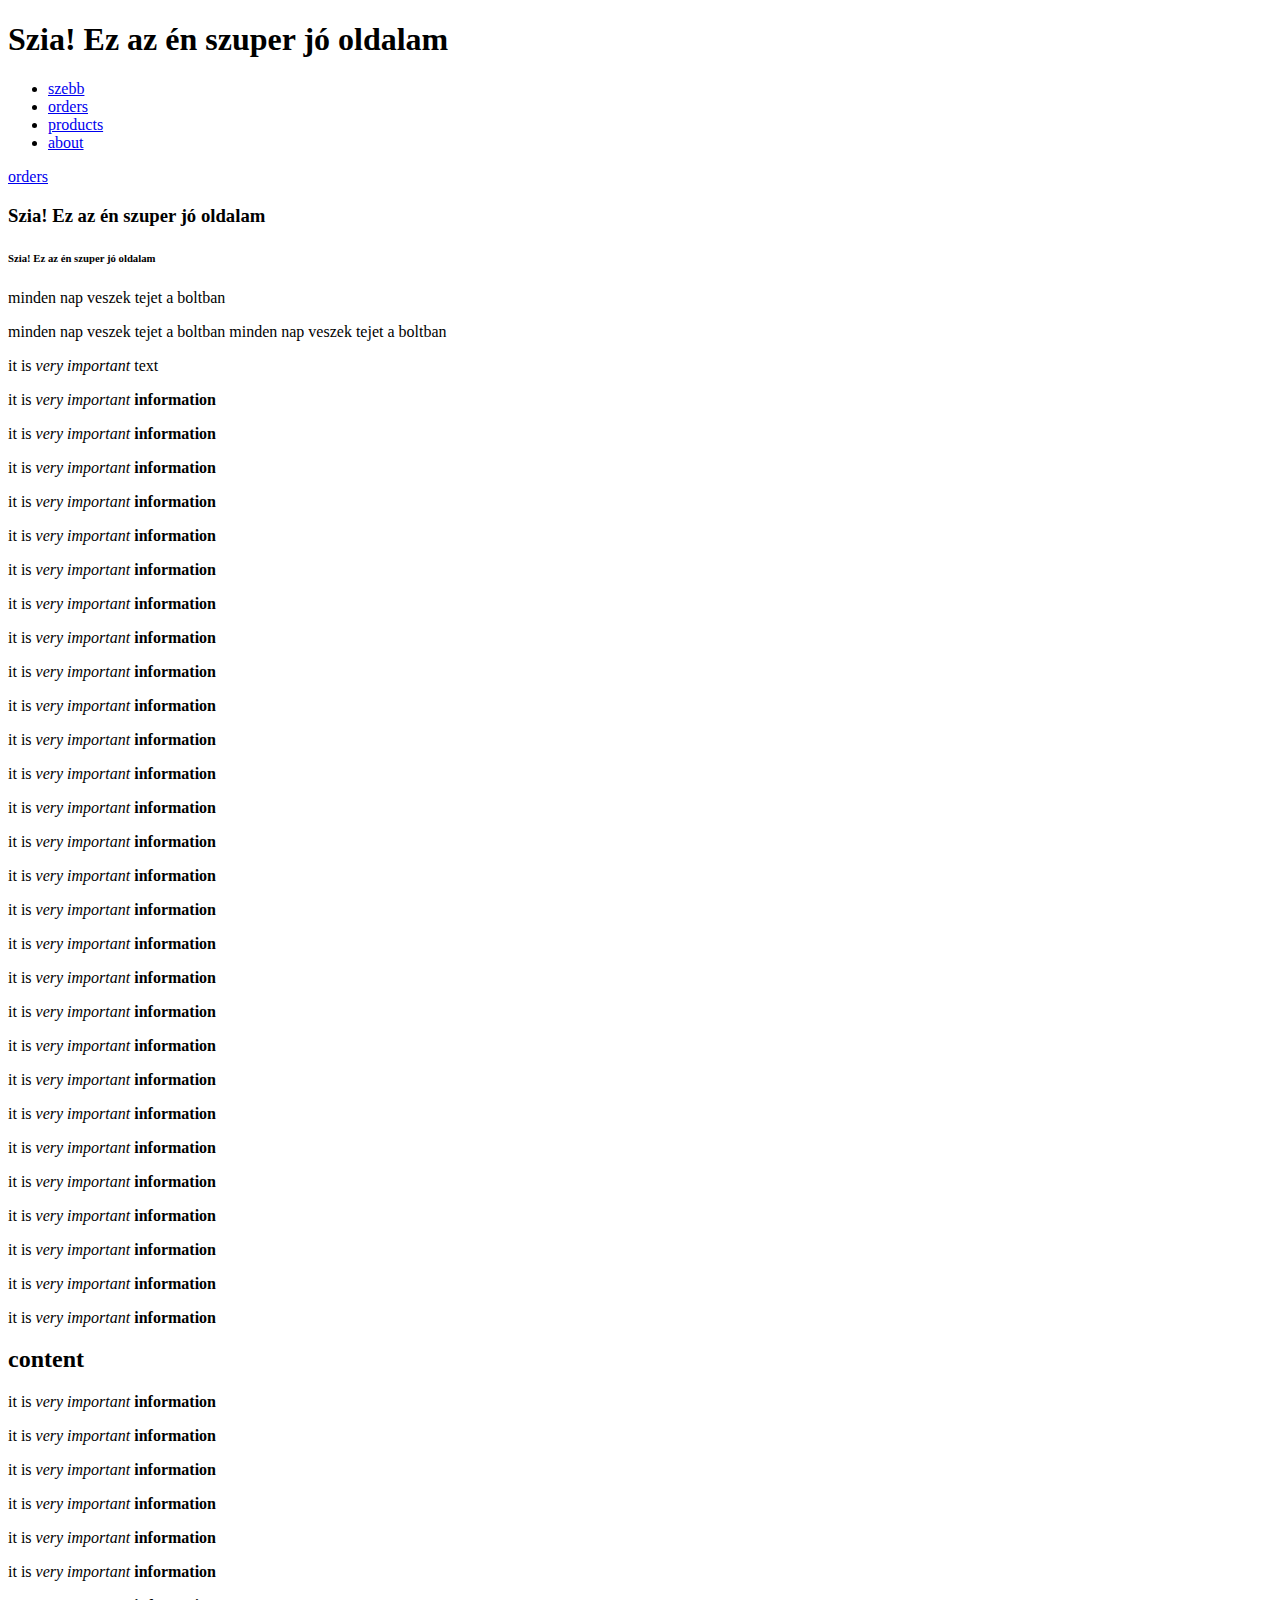
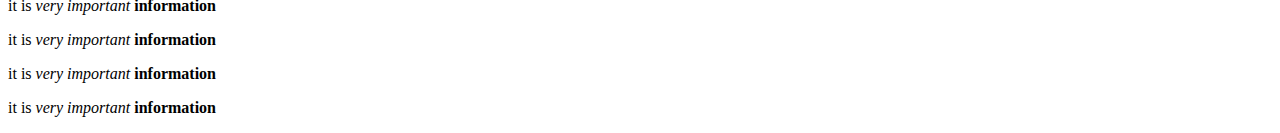
<file: index.html>
<!DOCTYPE html>
<html lang="en">
<head>
    <meta charset="UTF-8">
    <meta name="viewport" content="width=device-width, initial-scale=1.0">
    <title>superoldal</title>
</head>
<body>
    <h1>Szia! Ez az én szuper jó oldalam</h1>
    <ul><li><a target="blank" href="/szebbwebo.html">szebb</a></li>
        <li><a target="blank" href="/pages/orders.html">orders</a></li>
        <li><a target="blank" href="/pages/products.html">products</a></li>
        <li><a target="blank" href="/about.html">about</a></li></ul>
    <a href="pages/orders.html">orders</a>
    <h3>Szia! Ez az én szuper jó oldalam</h3>
    <h6>Szia! Ez az én szuper jó oldalam</h6>
    <p>minden nap veszek tejet a boltban</p>
    minden nap veszek tejet a boltban
    minden nap veszek tejet a boltban
    <p>it is <em>very important</em> text</p>
    <p>it is <em>very important</em> <strong> information</strong></p>
    <p>it is <em>very important</em> <strong> information</strong></p>
    <p>it is <em>very important</em> <strong> information</strong></p>
    <p>it is <em>very important</em> <strong> information</strong></p>
    <p>it is <em>very important</em> <strong> information</strong></p>
    <p>it is <em>very important</em> <strong> information</strong></p>
    <p>it is <em>very important</em> <strong> information</strong></p>
    <p>it is <em>very important</em> <strong> information</strong></p>
    <p>it is <em>very important</em> <strong> information</strong></p>
    <p>it is <em>very important</em> <strong> information</strong></p>
    <p>it is <em>very important</em> <strong> information</strong></p>
    <p>it is <em>very important</em> <strong> information</strong></p>
    <p>it is <em>very important</em> <strong> information</strong></p>
    <p>it is <em>very important</em> <strong> information</strong></p>
    <p>it is <em>very important</em> <strong> information</strong></p>
    <p>it is <em>very important</em> <strong> information</strong></p>
    <p>it is <em>very important</em> <strong> information</strong></p>
    <p>it is <em>very important</em> <strong> information</strong></p>
    <p>it is <em>very important</em> <strong> information</strong></p>
    <p>it is <em>very important</em> <strong> information</strong></p>
    <p>it is <em>very important</em> <strong> information</strong></p>
    <p>it is <em>very important</em> <strong> information</strong></p>
    <p>it is <em>very important</em> <strong> information</strong></p>
    <p>it is <em>very important</em> <strong> information</strong></p>
    <p>it is <em>very important</em> <strong> information</strong></p>
    <p>it is <em>very important</em> <strong> information</strong></p>
    <p>it is <em>very important</em> <strong> information</strong></p>
    <p>it is <em>very important</em> <strong> information</strong></p>
    <h2 id="content">content</h2>
    <p>it is <em>very important</em> <strong> information</strong></p>
    <p>it is <em>very important</em> <strong> information</strong></p>
    <p>it is <em>very important</em> <strong> information</strong></p>
    <p>it is <em>very important</em> <strong> information</strong></p>
    <p>it is <em>very important</em> <strong> information</strong></p>
    <p>it is <em>very important</em> <strong> information</strong></p>
    <p>it is <em>very important</em> <strong> information</strong></p>
    <p>it is <em>very important</em> <strong> information</strong></p>
    <p>it is <em>very important</em> <strong> information</strong></p>
    <p>it is <em>very important</em> <strong> information</strong></p>
</body>
</html>
</file>
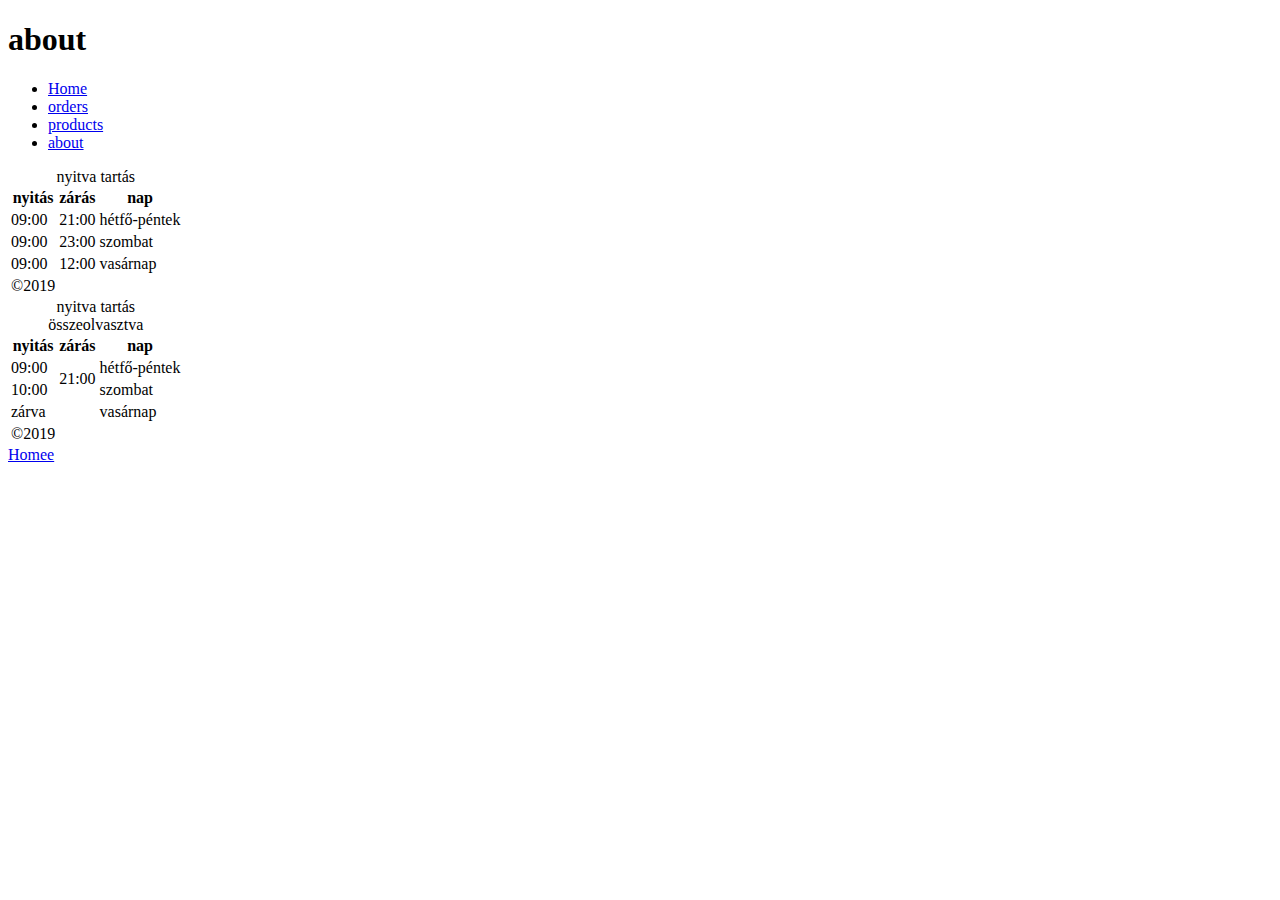
<file: about.html>
<!DOCTYPE html>
<html lang="en">
<head>
    <meta charset="UTF-8">
    <meta name="viewport" content="width=device-width, initial-scale=1.0">
    <title>Document</title>
</head>
<body>
    <h1>about</h1>
    <ul><li><a target="blank" href="/">Home</a></li>
        <li><a target="blank" href="/pages/orders.html">orders</a></li>
        <li><a target="blank" href="/pages/products.html">products</a></li>
        <li><a target="blank" href="/about.html">about</a></li></ul>
<table>
    <caption>nyitva tartás</caption>
    <thead>
        <tr>
            <th>nyitás</th>
            <th>zárás</th>
            <th>nap</th>
        </tr>
    </thead>
    <tbody>
    <tr>
        <td>09:00</td>
    <td>21:00</td>
<td>hétfő-péntek</td>
</tr>
<tr>
    <td>09:00</td>
<td>23:00</td>
<td>szombat</td>
</tr>
<tr>
    <td>09:00</td>
<td>12:00</td>
<td>vasárnap</td>
</tr>
</tbody>
<tfoot>
    <tr><td>  &copy;2019</td></tr>

</tfoot>
</table>


<table>
    <caption>nyitva tartás összeolvasztva</caption>
    <thead>
        <tr>
            <th>nyitás</th>
            <th>zárás</th>
            <th>nap</th>
        </tr>
    </thead>
    <tbody>
    <tr>
        <td>09:00</td>
    <td rowspan="2">21:00</td>
<td>hétfő-péntek</td>
</tr>
<tr>
    <td>10:00</td>

<td>szombat</td>
</tr>
<tr>
    <td colspan="2">zárva</td>

<td>vasárnap</td>
</tr>
</tbody>
<tfoot>
    <tr><td>  &copy;2019</td></tr>

</tfoot>
</table>

    <a href="szebbwebo.html">Homee</a>
</body>
</html>
</file>
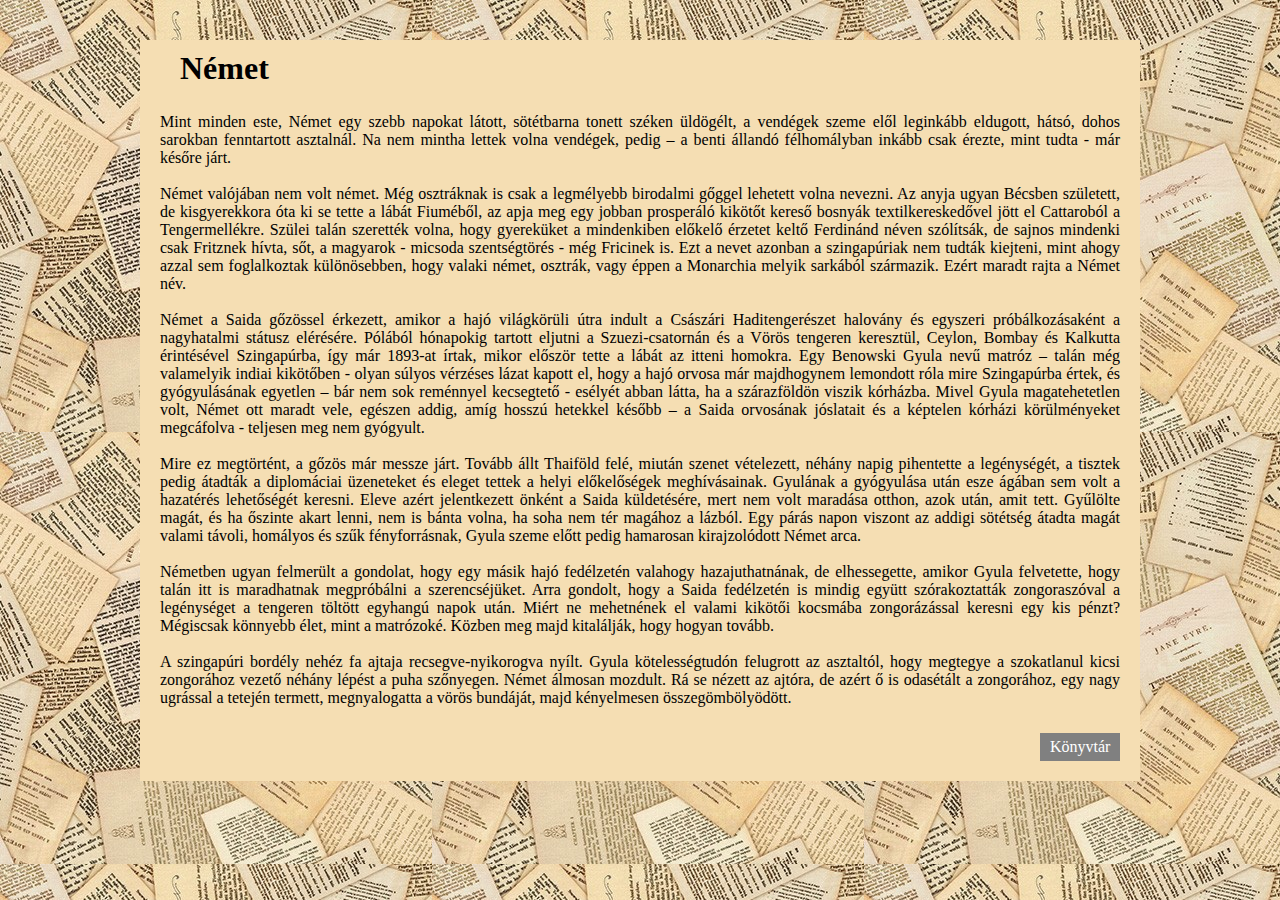
<file: nemet.html>
<!DOCTYPE html>
<html lang="hu">
    <head>
        <title>Német</Title>
        <meta charset="UTF-8">
        <link rel="stylesheet" type="text/css" href="css/style.css">
        <link rel="icon" type="image/png" href="pics/bg.png">



    </head>

    <body>
        <div class="nemet">
        <h1 class= "cim">Német</h1>
        <p class="content">
            
            Mint minden este, Német egy szebb napokat látott, sötétbarna tonett széken üldögélt, a vendégek 
            szeme elől leginkább eldugott, hátsó, dohos sarokban fenntartott asztalnál. Na nem mintha lettek 
            volna vendégek, pedig – a benti állandó félhomályban inkább csak érezte, mint tudta - már későre 
            járt.<br> <br> 
Német valójában nem volt német. Még osztráknak is csak a legmélyebb birodalmi gőggel lehetett volna nevezni.
 Az anyja ugyan Bécsben született, de kisgyerekkora óta ki se tette a lábát Fiuméből, az apja meg egy jobban 
 prosperáló kikötőt kereső bosnyák textilkereskedővel jött el Cattaroból a Tengermellékre. Szülei talán 
 szerették volna, hogy gyereküket a mindenkiben előkelő érzetet keltő Ferdinánd néven szólítsák, de sajnos
  mindenki csak Fritznek hívta, sőt, a magyarok - micsoda szentségtörés - még Fricinek is. Ezt a nevet azonban
   a szingapúriak nem tudták kiejteni, mint ahogy azzal sem foglalkoztak különösebben, hogy valaki német,
    osztrák, vagy éppen a Monarchia melyik sarkából származik. Ezért maradt rajta a Német név.<br> <br> 
Német a Saida gőzössel érkezett, amikor a hajó világkörüli útra indult a Császári Haditengerészet halovány
 és egyszeri próbálkozásaként a nagyhatalmi státusz elérésére. Pólából hónapokig tartott eljutni a
  Szuezi-csatornán és a Vörös tengeren keresztül, Ceylon, Bombay és Kalkutta érintésével Szingapúrba, 
  így már 1893-at írtak, mikor először tette a lábát az itteni homokra. Egy Benowski Gyula nevű 
  matróz – talán még valamelyik indiai kikötőben - olyan súlyos vérzéses lázat kapott el, hogy a
   hajó orvosa már majdhogynem lemondott róla mire Szingapúrba értek, és gyógyulásának egyetlen – bár 
   nem sok reménnyel kecsegtető - esélyét abban látta, ha a szárazföldön viszik kórházba. 
   Mivel Gyula magatehetetlen volt, Német ott maradt vele, egészen addig, amíg hosszú hetekkel 
   később – a Saida orvosának jóslatait és a képtelen kórházi körülményeket megcáfolva - teljesen 
   meg nem gyógyult.<br> <br> 
Mire ez megtörtént, a gőzös már messze járt. Tovább állt Thaiföld felé, miután szenet vételezett, 
néhány napig pihentette a legénységét, a tisztek pedig átadták a diplomáciai üzeneteket és eleget
 tettek a helyi előkelőségek meghívásainak. Gyulának a gyógyulása után esze ágában sem volt a hazatérés 
 lehetőségét keresni. Eleve azért jelentkezett önként a Saida küldetésére, mert nem volt maradása otthon, 
 azok után, amit tett. Gyűlölte magát, és ha őszinte akart lenni, nem is bánta volna, ha soha nem tér
  magához a lázból. Egy párás napon viszont az addigi sötétség átadta magát valami távoli, homályos
   és szűk fényforrásnak, Gyula szeme előtt pedig hamarosan kirajzolódott Német arca.<br> <br> 
Németben ugyan felmerült a gondolat, hogy egy másik hajó fedélzetén valahogy hazajuthatnának, 
de elhessegette, amikor Gyula felvetette, hogy talán itt is maradhatnak megpróbálni a szerencséjüket. 
Arra gondolt, hogy a Saida fedélzetén is mindig együtt szórakoztatták zongoraszóval a legénységet a 
tengeren töltött egyhangú napok után. Miért ne mehetnének el valami kikötői kocsmába zongorázással
 keresni egy kis pénzt? Mégiscsak könnyebb élet, mint a matrózoké. Közben meg majd kitalálják, hogy 
 hogyan tovább.<br> <br> 
A szingapúri bordély nehéz fa ajtaja recsegve-nyikorogva nyílt. Gyula kötelességtudón felugrott az 
asztaltól, hogy megtegye a szokatlanul kicsi zongorához vezető néhány lépést a puha szőnyegen. 
Német álmosan mozdult. Rá se nézett az ajtóra, de azért ő is odasétált a zongorához, egy nagy
 ugrással a tetején termett, megnyalogatta a vörös bundáját, majd kényelmesen összegömbölyödött. 
 <p class="details"> <a href="ourbook.html">Könyvtár</a> </p>
        </p>
    </div>
        

    </body>




</html>
</file>
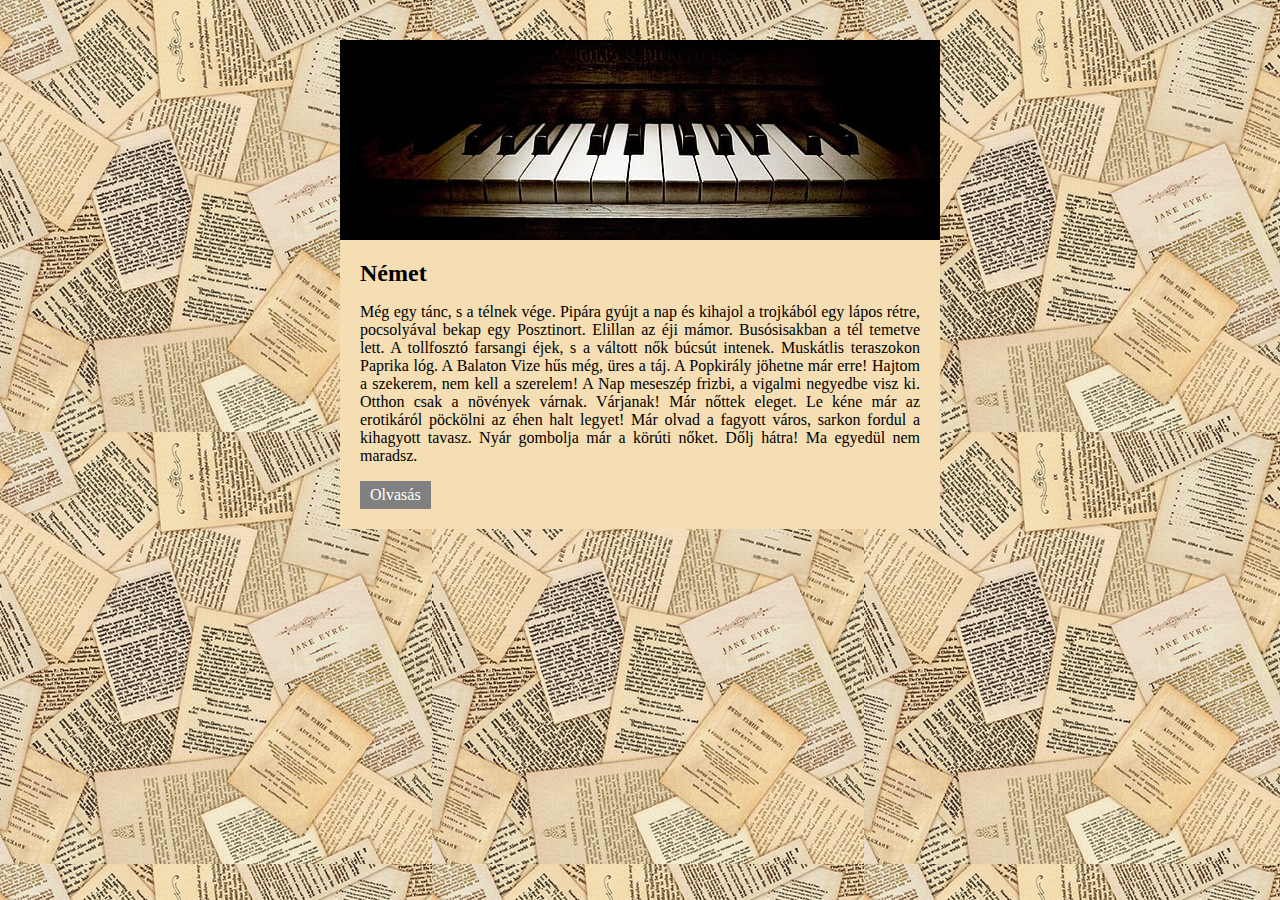
<file: ourbook.html>
<!DOCTYPE html>
<html lang="hu">
<head>
    <title>Mese könny</title>
    <meta charset="UTF-8">
    <link rel="stylesheet" type="text/css" href="css/style.css">
    <link rel="icon" type= "image/png" href="pics/bg.png">

</head>

<body>
    <div class="box">
        <div class="cikk-kep"></div>          
       <div class="content">
           <h2>Német</h2>
        <p>Még egy tánc, s a télnek vége. Pipára gyújt a nap és kihajol a trojkából egy lápos rétre, pocsolyával bekap egy Posztinort. Elillan az éji mámor.
        Busósisakban a tél temetve lett.
        A tollfosztó farsangi éjek,
        s a váltott nők búcsút intenek.
        
        
        Muskátlis teraszokon
        Paprika lóg. A Balaton
        Vize hűs még, üres a táj.
        A Popkirály jöhetne már erre!
        Hajtom a szekerem,
        nem kell a szerelem!
        A Nap meseszép frizbi,
        a vigalmi negyedbe visz ki.
        
        Otthon csak a növények várnak.
        Várjanak! Már nőttek eleget.
        Le kéne már az erotikáról pöckölni
        az éhen halt legyet!
        
        Már olvad a fagyott város,
        sarkon fordul a kihagyott tavasz.
        Nyár gombolja már a körúti nőket.
        Dőlj hátra! Ma egyedül nem maradsz.</p>

        <p class="details"><a href="nemet.html">Olvasás</a></p>
       </div>

    </div>




</body>

</html>
</file>
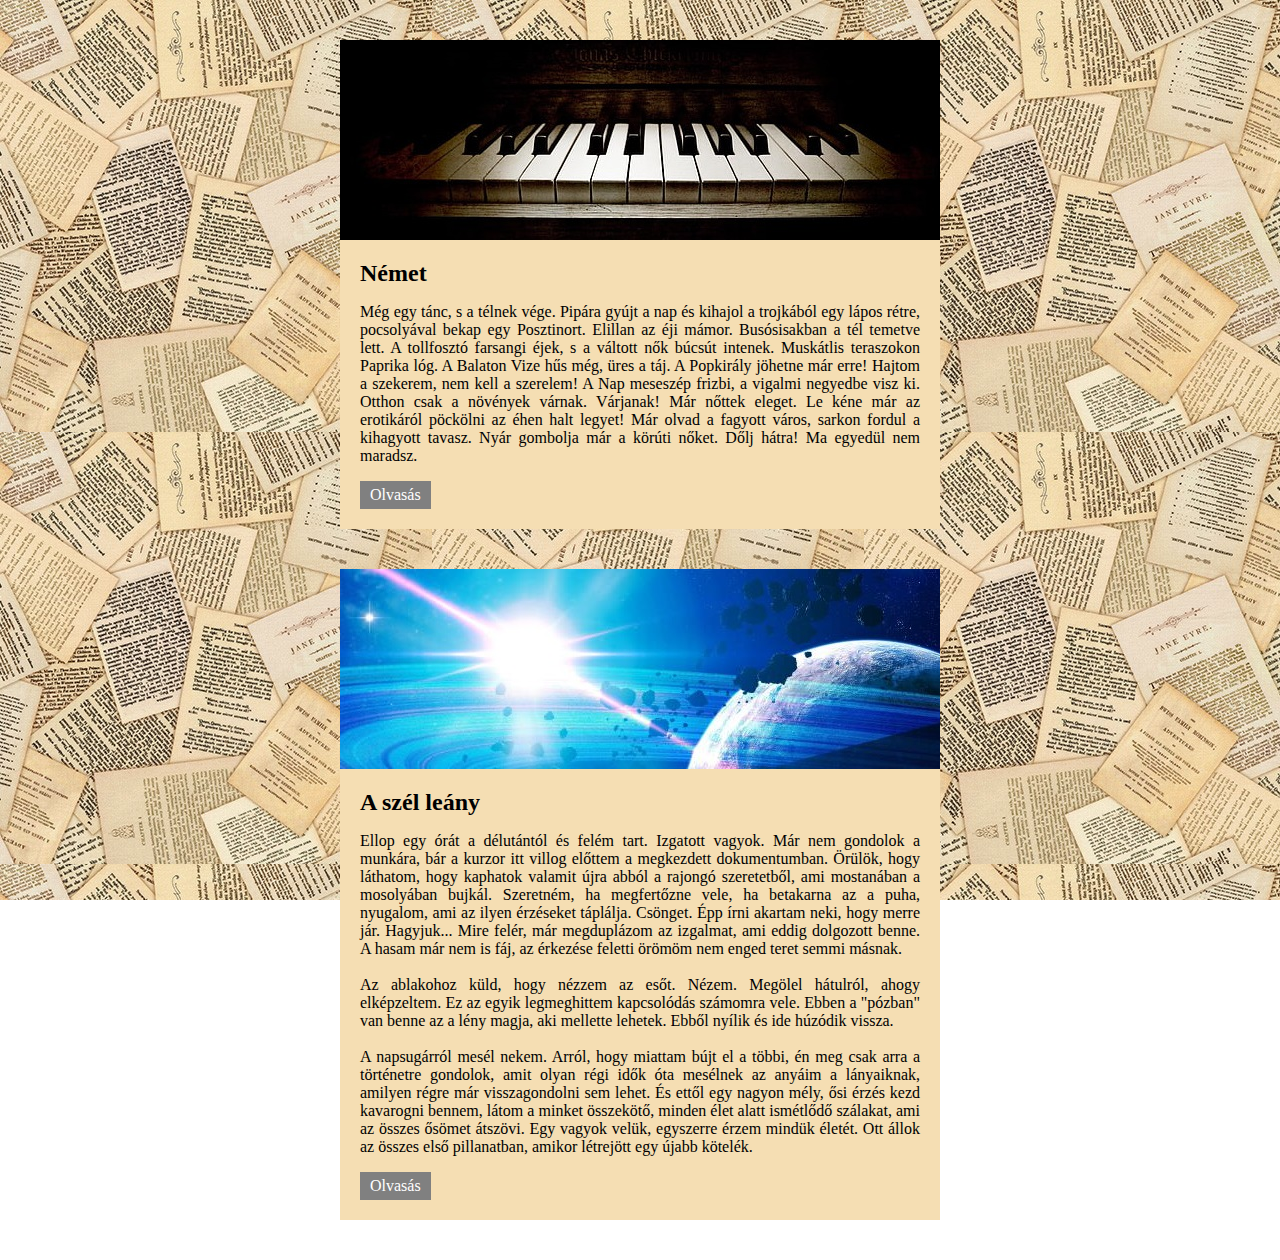
<file: ourbook/ourbook.html>
<!DOCTYPE html>
<html lang="hu">
<head>
    <title>Mese könny</title>
    <meta charset="UTF-8">
    <link rel="stylesheet" type="text/css" href="css/style.css">
    <link rel="icon" type= "image/png" href="pics/bg.png">

</head>

<body>
    <div class="box">
        <div class="cikk-kep"></div>          
       <div class="content">
           <h2>Német</h2>
        <p>Még egy tánc, s a télnek vége. Pipára gyújt a nap és kihajol a trojkából egy lápos rétre, pocsolyával bekap egy Posztinort. Elillan az éji mámor.
        Busósisakban a tél temetve lett.
        A tollfosztó farsangi éjek,
        s a váltott nők búcsút intenek.
        
        
        Muskátlis teraszokon
        Paprika lóg. A Balaton
        Vize hűs még, üres a táj.
        A Popkirály jöhetne már erre!
        Hajtom a szekerem,
        nem kell a szerelem!
        A Nap meseszép frizbi,
        a vigalmi negyedbe visz ki.
        
        Otthon csak a növények várnak.
        Várjanak! Már nőttek eleget.
        Le kéne már az erotikáról pöckölni
        az éhen halt legyet!
        
        Már olvad a fagyott város,
        sarkon fordul a kihagyott tavasz.
        Nyár gombolja már a körúti nőket.
        Dőlj hátra! Ma egyedül nem maradsz.</p>

        <p class="details"><a href="nemet.html">Olvasás</a></p>
       </div>

    </div>

    <div class="box">
        <div class="cikk-kep-2"></div>          
       <div class="content">
           <h2>A szél leány</h2>
           
        <p>Ellop egy órát a délutántól és felém tart.
            Izgatott vagyok. Már nem gondolok a munkára, bár a kurzor itt villog előttem a megkezdett dokumentumban.
            Örülök, hogy láthatom, hogy kaphatok valamit újra abból a rajongó szeretetből, ami mostanában a mosolyában bujkál.
            Szeretném, ha megfertőzne vele, ha betakarna az a puha, nyugalom, ami az ilyen érzéseket táplálja.
            Csönget. Épp írni akartam neki, hogy merre jár. Hagyjuk... Mire felér, már megduplázom az izgalmat, ami eddig dolgozott benne.
            A hasam már nem is fáj, az érkezése feletti örömöm nem enged teret semmi másnak. <br><br>
            Az ablakohoz küld, hogy nézzem az esőt. Nézem. Megölel hátulról, ahogy elképzeltem. Ez az egyik legmeghittem kapcsolódás számomra vele. Ebben a "pózban" van benne az a lény magja, aki mellette lehetek.
            Ebből nyílik és ide húzódik vissza. <br><br>
            A napsugárról mesél nekem. Arról, hogy miattam bújt el a többi, én meg csak arra a történetre gondolok, amit olyan régi idők óta mesélnek az anyáim a lányaiknak, amilyen régre már visszagondolni sem lehet.
            És ettől egy nagyon mély, ősi érzés kezd kavarogni bennem, látom a minket összekötő, minden élet alatt ismétlődő szálakat, ami az összes ősömet átszövi. Egy vagyok velük, egyszerre érzem mindük életét.
            Ott állok az összes első pillanatban, amikor létrejött egy újabb kötelék.

        </p>
    

        <p class="details"><a href="szel.html">Olvasás</a></p>
       </div>

    </div>


</body>

</html>
</file>
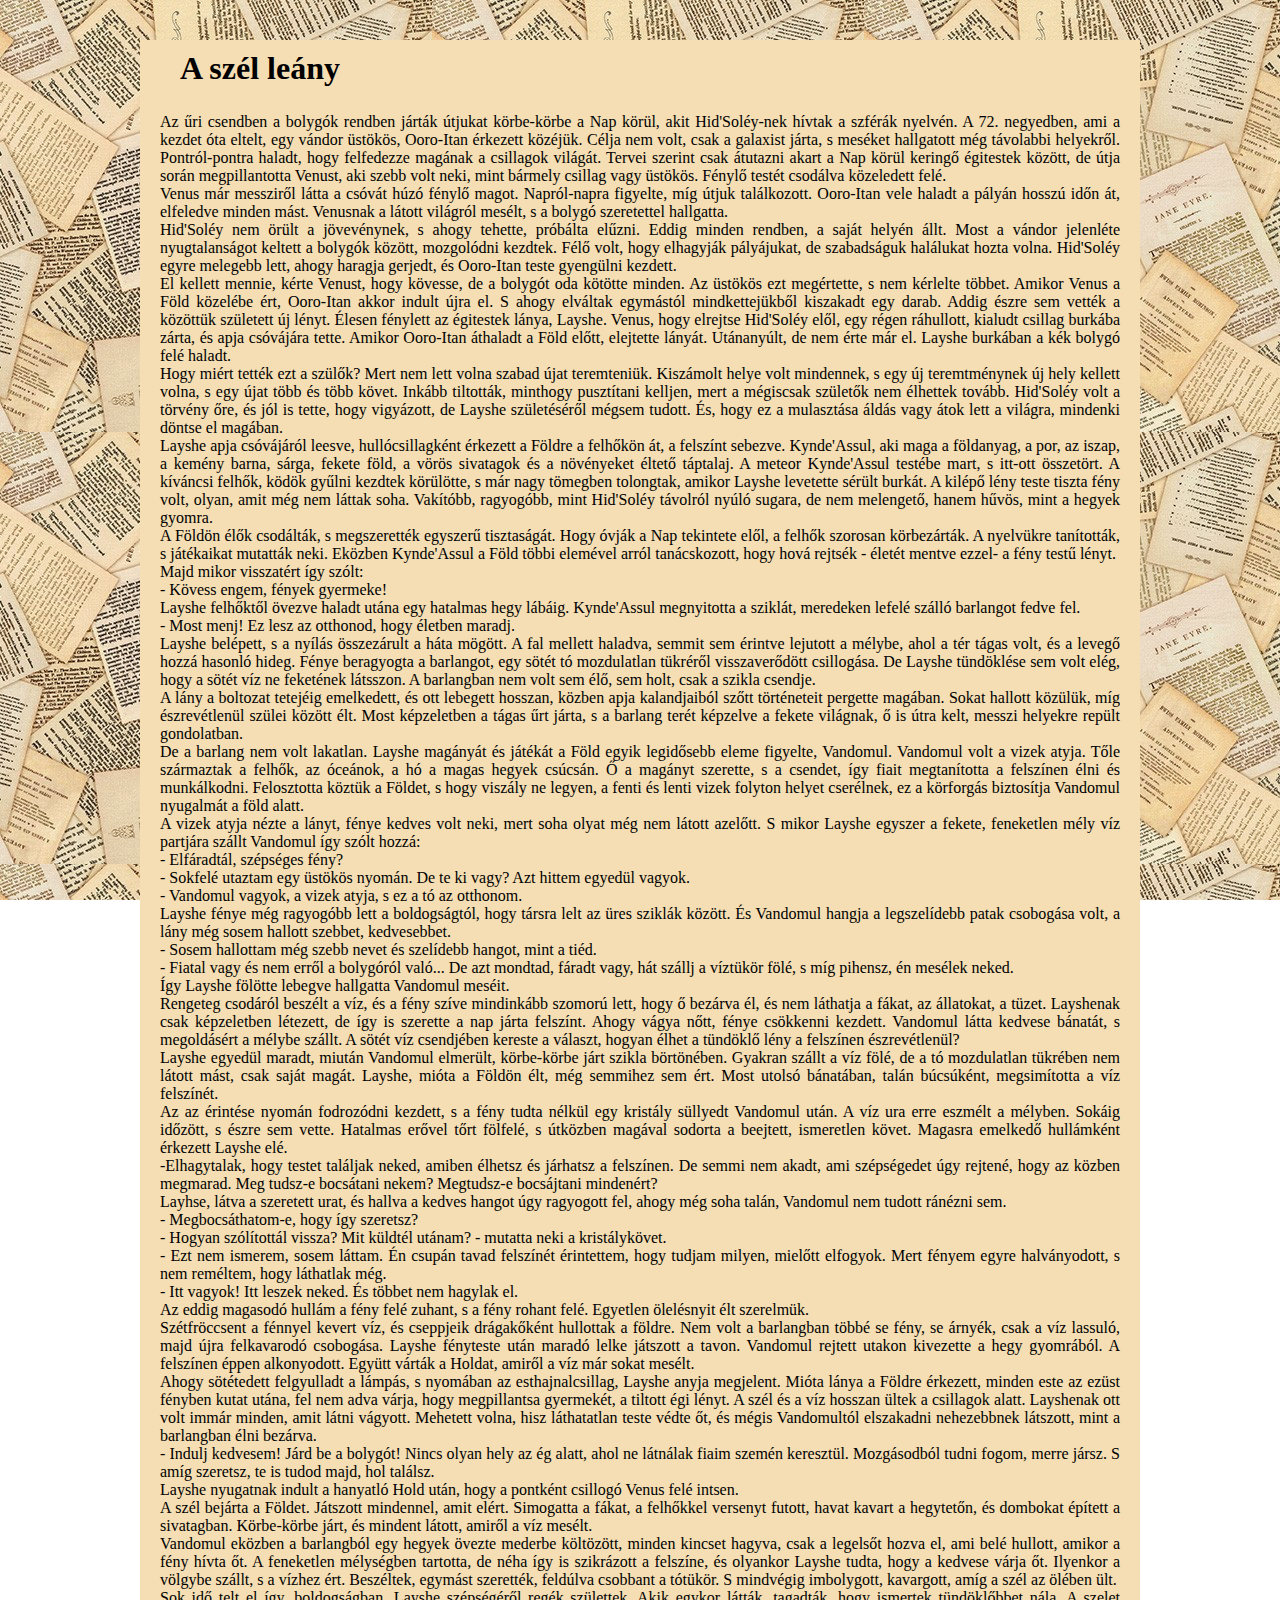
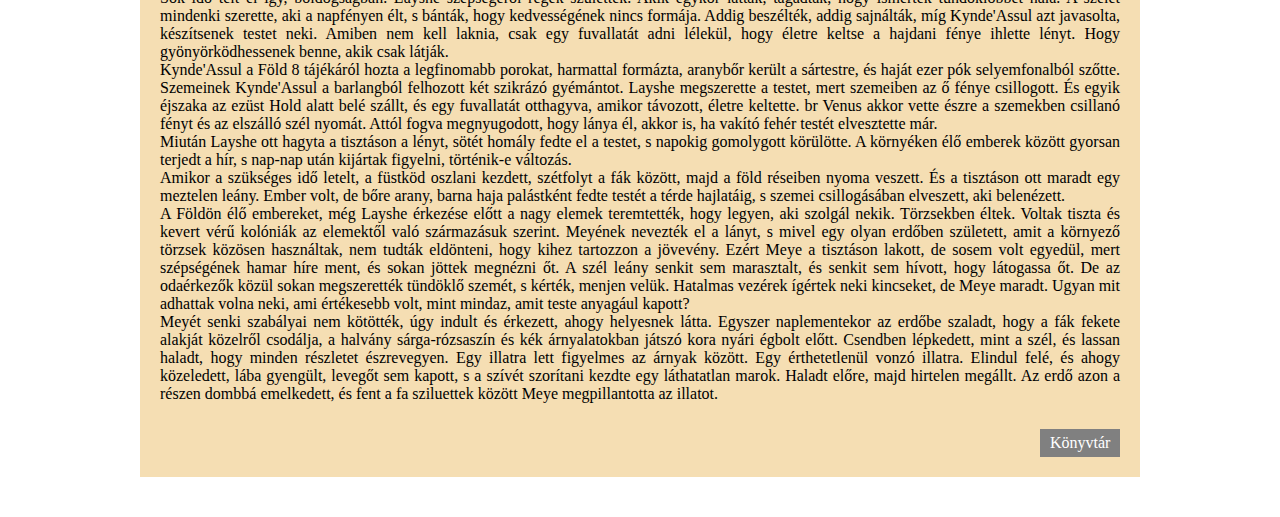
<file: ourbook/szel.html>
<!DOCTYPE html>
<html lang="hu">
    <head>
        <title>A szél leány</Title>
        <meta charset="UTF-8">
        <link rel="stylesheet" type="text/css" href="css/style.css">
        <link rel="icon" type="image/png" href="pics/bg.png">



    </head>

    <body>
        <div class="nemet">
        <h1 class= "cim">A szél leány</h1>
        <p class="content">
                           Az űri csendben a bolygók rendben járták útjukat körbe-körbe a Nap körül, akit Hid'Soléy-nek hívtak a szférák nyelvén. A 72. negyedben, ami a kezdet óta eltelt, egy vándor üstökös, Ooro-Itan érkezett közéjük. Célja nem volt, csak a galaxist járta, s meséket hallgatott még távolabbi helyekről. Pontról-pontra haladt, hogy felfedezze magának a csillagok világát. Tervei szerint csak átutazni akart a Nap körül keringő égitestek között, de útja során megpillantotta Venust, aki szebb volt neki, mint bármely csillag vagy üstökös. Fénylő testét csodálva közeledett felé. 
               <br> Venus már messziről látta a csóvát húzó fénylő magot. Napról-napra figyelte, míg útjuk találkozott. Ooro-Itan vele haladt a pályán hosszú időn át, elfeledve minden mást. Venusnak a látott világról mesélt, s a bolygó szeretettel hallgatta. 
               <br> Hid'Soléy nem örült a jövevénynek, s ahogy tehette, próbálta elűzni. Eddig minden rendben, a saját helyén állt. Most a vándor jelenléte nyugtalanságot keltett a bolygók között, mozgolódni kezdtek. Félő volt, hogy elhagyják pályájukat, de szabadságuk halálukat hozta volna. Hid'Soléy egyre melegebb lett, ahogy haragja gerjedt, és Ooro-Itan teste gyengülni kezdett.
              <br>  El kellett mennie, kérte Venust, hogy kövesse, de a bolygót oda kötötte minden. Az üstökös ezt megértette, s nem kérlelte többet. Amikor Venus a Föld közelébe ért, Ooro-Itan akkor indult újra el. S ahogy elváltak egymástól mindkettejükből kiszakadt egy darab. Addig észre sem vették a közöttük született új lényt. Élesen fénylett az égitestek lánya, Layshe. Venus, hogy elrejtse Hid'Soléy elől, egy régen ráhullott, kialudt csillag burkába zárta, és apja csóvájára tette. Amikor Ooro-Itan áthaladt a Föld előtt, elejtette lányát. Utánanyúlt, de nem érte már el. Layshe burkában a kék bolygó felé haladt.
              <br>  Hogy miért tették ezt a szülők? Mert nem lett volna szabad újat teremteniük. Kiszámolt helye volt mindennek, s egy új teremtménynek új hely kellett volna, s egy újat több és több követ. Inkább tiltották, minthogy pusztítani kelljen, mert a mégiscsak születők nem élhettek tovább. Hid'Soléy volt a törvény őre, és jól is tette, hogy vigyázott, de Layshe születéséről mégsem tudott. És, hogy ez a mulasztása áldás vagy átok lett a világra, mindenki döntse el magában.
               <br> Layshe apja csóvájáról leesve, hullócsillagként érkezett a Földre a felhőkön át, a felszínt sebezve. Kynde'Assul, aki maga a földanyag, a por, az iszap, a kemény barna, sárga, fekete föld, a vörös sivatagok és a növényeket éltető táptalaj. A meteor Kynde'Assul testébe mart, s itt-ott összetört. A kíváncsi felhők, ködök gyűlni kezdtek körülötte, s már nagy tömegben tolongtak, amikor Layshe levetette sérült burkát. A kilépő lény teste tiszta fény volt, olyan, amit még nem láttak soha. Vakítóbb, ragyogóbb, mint Hid'Soléy távolról nyúló sugara, de nem melengető, hanem hűvös, mint a hegyek gyomra.
              <br>  A Földön élők csodálták, s megszerették egyszerű tisztaságát. Hogy óvják a Nap tekintete elől, a felhők szorosan körbezárták. A nyelvükre tanították, s játékaikat mutatták neki. Eközben Kynde'Assul a Föld többi elemével arról tanácskozott, hogy hová rejtsék - életét mentve ezzel- a fény testű lényt. 
           <br> Majd mikor visszatért így szólt:
          <br>  - Kövess engem, fények gyermeke!
            <br>    Layshe felhőktől övezve haladt utána egy hatalmas hegy lábáig. Kynde'Assul megnyitotta a sziklát, meredeken lefelé szálló barlangot fedve fel.
           <br> - Most menj! Ez lesz az otthonod, hogy életben maradj.
           <br> Layshe belépett, s a nyílás összezárult a háta mögött. A fal mellett haladva, semmit sem érintve lejutott a mélybe, ahol a tér tágas volt, és a levegő hozzá hasonló hideg. Fénye beragyogta a barlangot, egy sötét tó mozdulatlan tükréről visszaverődött csillogása. De Layshe tündöklése sem volt elég, hogy a sötét víz ne feketének látsszon. A barlangban nem volt sem élő, sem holt, csak a szikla csendje.
               <br> A lány a boltozat tetejéig emelkedett, és ott lebegett hosszan, közben apja kalandjaiból szőtt történeteit pergette magában. Sokat hallott közülük, míg észrevétlenül szülei között élt. Most képzeletben a tágas űrt járta, s a barlang terét képzelve a fekete világnak, ő is útra kelt, messzi helyekre repült gondolatban. 
             <br>   De a barlang nem volt lakatlan. Layshe magányát és játékát a Föld egyik legidősebb eleme figyelte, Vandomul. Vandomul volt a vizek atyja. Tőle származtak a felhők, az óceánok, a hó a magas hegyek csúcsán. Ő a magányt szerette, s a csendet, így fiait megtanította a felszínen élni és munkálkodni. Felosztotta köztük a Földet, s hogy viszály ne legyen, a fenti és lenti vizek folyton helyet cserélnek, ez a körforgás biztosítja Vandomul nyugalmát a föld alatt.
              <br>  A vizek atyja nézte a lányt, fénye kedves volt neki, mert soha olyat még nem látott azelőtt. S mikor Layshe egyszer a fekete, feneketlen mély víz partjára szállt Vandomul így szólt hozzá:
           <br> - Elfáradtál, szépséges fény?
           <br> - Sokfelé utaztam egy üstökös nyomán. De te ki vagy? Azt hittem egyedül vagyok.
          <br>  - Vandomul vagyok, a vizek atyja, s ez a tó az otthonom.
          <br>  Layshe fénye még ragyogóbb lett a boldogságtól, hogy társra lelt az üres sziklák között. És Vandomul hangja a legszelídebb patak csobogása volt, a lány még sosem hallott szebbet, kedvesebbet.
          <br>  - Sosem hallottam még szebb nevet és szelídebb hangot, mint a tiéd.
           <br> - Fiatal vagy és nem erről a bolygóról való... De azt mondtad, fáradt vagy, hát szállj a víztükör fölé, s míg pihensz, én mesélek neked.
           <br> Így Layshe fölötte lebegve hallgatta Vandomul meséit.
             <br>   Rengeteg csodáról beszélt a víz, és a fény szíve mindinkább szomorú lett, hogy ő bezárva él, és nem láthatja a fákat, az állatokat, a tüzet. Layshenak csak képzeletben létezett, de így is szerette a nap járta felszínt. Ahogy vágya nőtt, fénye csökkenni kezdett. Vandomul látta kedvese bánatát, s megoldásért a mélybe szállt. A sötét víz csendjében kereste a választ, hogyan élhet a tündöklő lény a felszínen észrevétlenül?
            <br>    Layshe egyedül maradt, miután Vandomul elmerült, körbe-körbe járt szikla börtönében. Gyakran szállt a víz fölé, de a tó mozdulatlan tükrében nem látott mást, csak saját magát. Layshe, mióta a Földön élt, még semmihez sem ért. Most utolsó bánatában, talán búcsúként, megsimította a víz felszínét.
            <br>    Az az érintése nyomán fodrozódni kezdett, s a fény tudta nélkül egy kristály süllyedt Vandomul után. A víz ura erre eszmélt a mélyben. Sokáig időzött, s észre sem vette. Hatalmas erővel tőrt fölfelé, s útközben magával sodorta a beejtett, ismeretlen követ. Magasra emelkedő hullámként érkezett Layshe elé. 
          <br>  -Elhagytalak, hogy testet találjak neked, amiben élhetsz és járhatsz a felszínen. De semmi nem akadt, ami szépségedet úgy rejtené, hogy az közben megmarad. Meg tudsz-e bocsátani nekem? Megtudsz-e bocsájtani mindenért?
          <br>  Layhse, látva a szeretett urat, és hallva a kedves hangot úgy ragyogott fel, ahogy még soha talán, Vandomul nem tudott ránézni sem.
          <br>  - Megbocsáthatom-e, hogy így szeretsz?
          <br>  - Hogyan szólítottál vissza? Mit küldtél utánam? - mutatta neki a kristálykövet.
          <br>  - Ezt nem ismerem, sosem láttam. Én csupán tavad felszínét érintettem, hogy tudjam milyen, mielőtt elfogyok. Mert fényem egyre halványodott, s nem reméltem, hogy láthatlak még.
          <br>  - Itt vagyok! Itt leszek neked. És többet nem hagylak el.
          <br>  Az eddig magasodó hullám a fény felé zuhant, s a fény rohant felé. Egyetlen ölelésnyit élt szerelmük.
            <br>    Szétfröccsent a fénnyel kevert víz, és cseppjeik drágakőként hullottak a földre. Nem volt a barlangban többé se fény, se árnyék, csak a víz lassuló, majd újra felkavarodó csobogása. Layshe fényteste után maradó lelke játszott a tavon. Vandomul rejtett utakon kivezette a hegy gyomrából. A felszínen éppen alkonyodott. Együtt várták a Holdat, amiről a víz már sokat mesélt.
            <br>    Ahogy sötétedett felgyulladt a lámpás, s nyomában az esthajnalcsillag, Layshe anyja megjelent. Mióta lánya a Földre érkezett, minden este az ezüst fényben kutat utána, fel nem adva várja, hogy megpillantsa gyermekét, a tiltott égi lényt. A szél és a víz hosszan ültek a csillagok alatt. Layshenak ott volt immár minden, amit látni vágyott. Mehetett volna, hisz láthatatlan teste védte őt, és mégis Vandomultól elszakadni nehezebbnek látszott, mint a barlangban élni bezárva.
        <br>   - Indulj kedvesem! Járd be a bolygót! Nincs olyan hely az ég alatt, ahol ne látnálak fiaim szemén keresztül. Mozgásodból tudni fogom, merre jársz. S amíg szeretsz, te is tudod majd, hol találsz.
             <br>   Layshe nyugatnak indult a hanyatló Hold után, hogy a pontként csillogó Venus felé intsen. 
          <br>  A szél bejárta a Földet. Játszott mindennel, amit elért. Simogatta a fákat, a felhőkkel versenyt futott, havat kavart a hegytetőn, és dombokat épített a sivatagban. Körbe-körbe járt, és mindent látott, amiről a víz mesélt. 
            <br>    Vandomul eközben a barlangból egy hegyek övezte mederbe költözött, minden kincset hagyva, csak a legelsőt hozva el, ami belé hullott, amikor a fény hívta őt. A feneketlen mélységben tartotta, de néha így is szikrázott a felszíne, és olyankor Layshe tudta, hogy a kedvese várja őt. Ilyenkor a völgybe szállt, s a vízhez ért. Beszéltek, egymást szerették, feldúlva csobbant a tótükör. S mindvégig imbolygott, kavargott, amíg a szél az ölében ült.
             <br>   Sok idő telt el így, boldogságban. Layshe szépségéről regék születtek. Akik egykor látták, tagadták, hogy ismertek tündöklőbbet nála. A szelet mindenki szerette, aki a napfényen élt, s bánták, hogy kedvességének nincs formája. Addig beszélték, addig sajnálták, míg Kynde'Assul azt javasolta, készítsenek testet neki. Amiben nem kell laknia, csak egy fuvallatát adni lélekül, hogy életre keltse a hajdani fénye ihlette lényt. Hogy gyönyörködhessenek benne, akik csak látják. 
             <br>   Kynde'Assul a Föld 8 tájékáról hozta a legfinomabb porokat, harmattal formázta, aranybőr került a sártestre, és haját ezer pók selyemfonalból szőtte. Szemeinek Kynde'Assul a barlangból felhozott két szikrázó gyémántot. Layshe megszerette a testet, mert szemeiben az ő fénye csillogott. És egyik éjszaka az ezüst Hold alatt belé szállt, és egy fuvallatát otthagyva, amikor távozott, életre keltette. 
              br  Venus akkor vette észre a szemekben csillanó fényt és az elszálló szél nyomát. Attól fogva megnyugodott, hogy lánya él, akkor is, ha vakító fehér testét elvesztette már.
            <br>    Miután Layshe ott hagyta a tisztáson a lényt, sötét homály fedte el a testet, s napokig gomolygott körülötte. A környéken élő emberek között gyorsan terjedt a hír, s nap-nap után kijártak figyelni, történik-e változás. 
            <br>    Amikor a szükséges idő letelt, a füstköd oszlani kezdett, szétfolyt a fák között, majd a föld réseiben nyoma veszett. És a tisztáson ott maradt egy meztelen leány. Ember volt, de bőre arany, barna haja palástként fedte testét a térde hajlatáig, s szemei csillogásában elveszett, aki belenézett.
           <br>     A Földön élő embereket, még Layshe érkezése előtt a nagy elemek teremtették, hogy legyen, aki szolgál nekik. Törzsekben éltek. Voltak tiszta és kevert vérű kolóniák az elemektől való származásuk szerint. Meyének nevezték el a lányt, s mivel egy olyan erdőben született, amit a környező törzsek közösen használtak, nem tudták eldönteni, hogy kihez tartozzon a jövevény. Ezért Meye a tisztáson lakott, de sosem volt egyedül, mert szépségének hamar híre ment, és sokan jöttek megnézni őt. A szél leány senkit sem marasztalt, és senkit sem hívott, hogy látogassa őt. De az odaérkezők közül sokan megszerették tündöklő szemét, s kérték, menjen velük. Hatalmas vezérek ígértek neki kincseket, de Meye maradt. Ugyan mit adhattak volna neki, ami értékesebb volt, mint mindaz, amit teste anyagául kapott?
             <br>  Meyét senki szabályai nem kötötték, úgy indult és érkezett, ahogy helyesnek látta. Egyszer naplementekor az erdőbe szaladt, hogy a fák fekete alakját közelről csodálja, a halvány sárga-rózsaszín és kék árnyalatokban játszó kora nyári égbolt előtt. Csendben lépkedett, mint a szél, és lassan haladt, hogy minden részletet észrevegyen. Egy illatra lett figyelmes az árnyak között. Egy érthetetlenül vonzó illatra. Elindul felé, és ahogy közeledett, lába gyengült, levegőt sem kapott, s a szívét szorítani kezdte egy láthatatlan marok. Haladt előre, majd hirtelen megállt. Az erdő azon a részen dombbá emelkedett, és fent a fa sziluettek között Meye megpillantotta az illatot.
            
             
 <p class="details"> <a href="ourbook.html">Könyvtár</a> </p>
        </p>
    </div>
        

    </body>




</html>
</file>
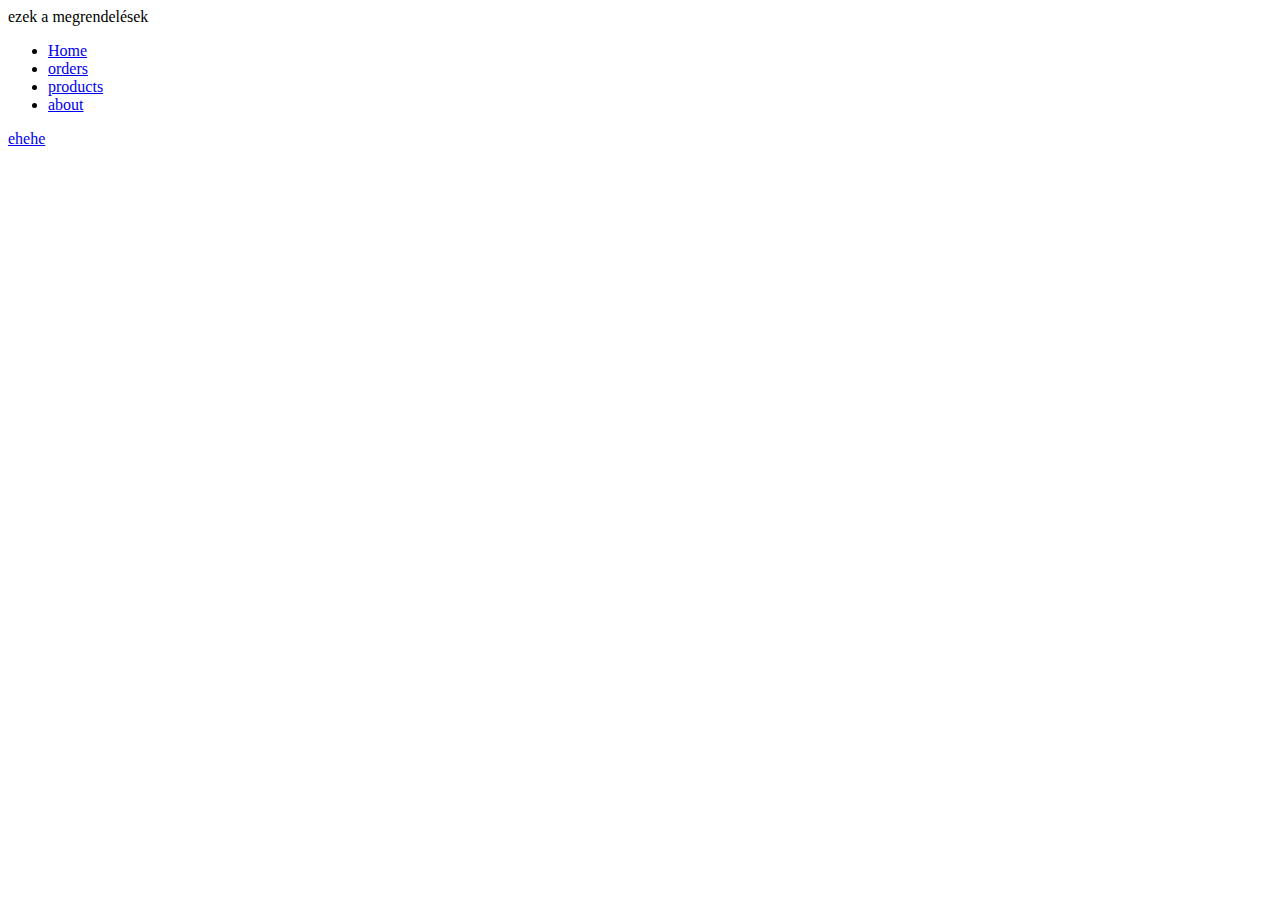
<file: pages/orders.html>
<!DOCTYPE html>
<html lang="en">
<head>
    <meta charset="UTF-8">
    <meta name="viewport" content="width=device-width, initial-scale=1.0">
    <title>Document</title>
</head>
<body>
    ezek a megrendelések
    <ul><li><a target="blank" href="/">Home</a></li>
        <li><a target="blank" href="/pages/orders.html">orders</a></li>
        <li><a target="blank" href="/pages/products.html">products</a></li>
        <li><a target="blank" href="/about.html">about</a></li></ul>

        
    <a href="/pages/products.html">ehehe</a>
</body>
</html>
</file>
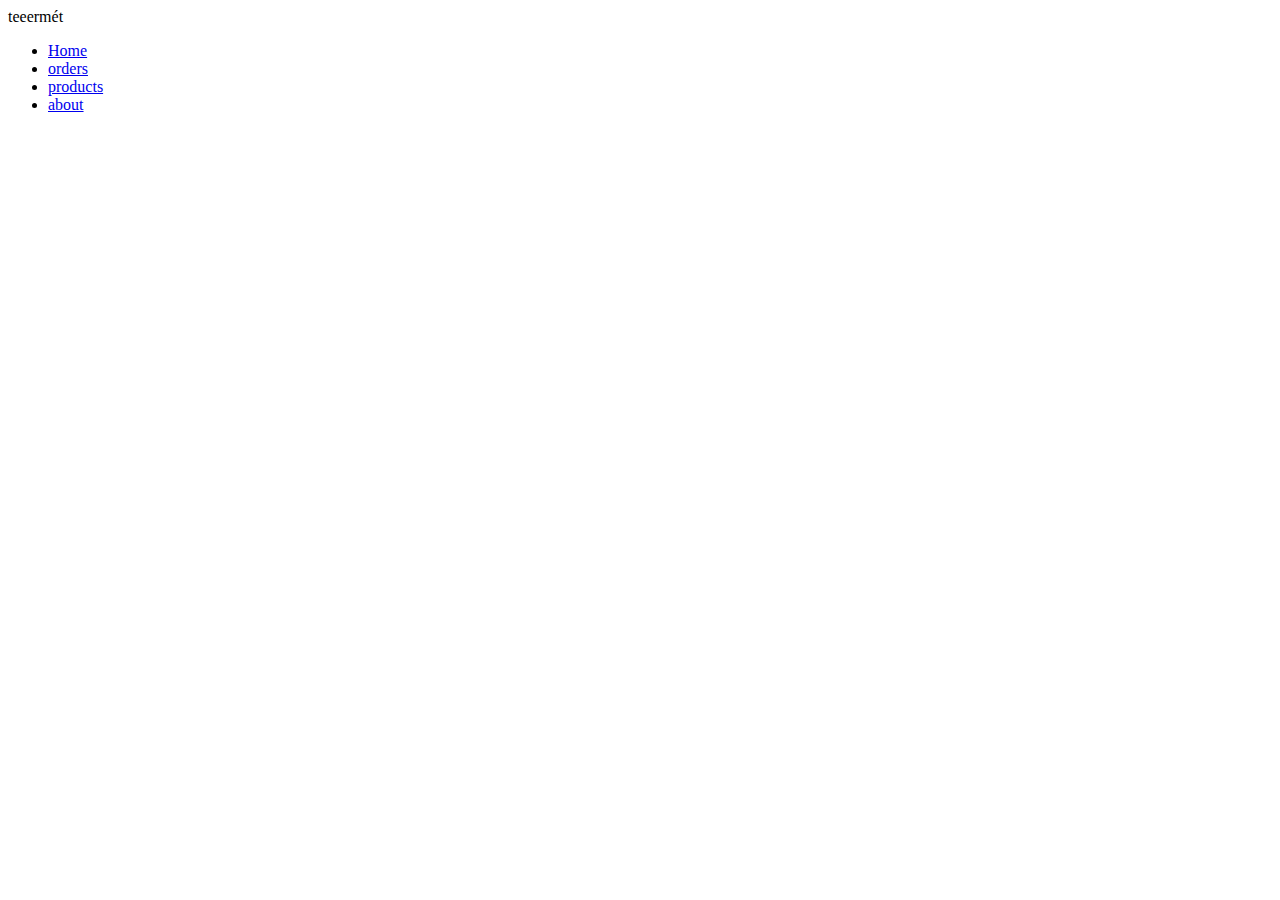
<file: pages/products.html>
<!DOCTYPE html>
<html lang="en">
<head>
    <meta charset="UTF-8">
    <meta name="viewport" content="width=device-width, initial-scale=1.0">
    <title>Document</title>
</head>
<body>
    teeermét
    <ul><li><a target="blank" href="/">Home</a></li>
        <li><a target="blank" href="/pages/orders.html">orders</a></li>
        <li><a target="blank" href="/pages/products.html">products</a></li>
        <li><a target="blank" href="/about.html">about</a></li></ul>
</body>
</html>
</file>
<file: css/style.css>
* {
   box-sizing: border-box;
}

body{
margin: 0;
background: url('../pics/books.jpg') fixed;
font-family: Georgia, 'Times New Roman', Times, serif;


}

.box {
    background-color: wheat;
    width: 90%;
    max-width: 600px;    
    margin: 40px auto;

}

.cikk-kep {

    background-image: url('../pics/piano.jpg');
    height: 200px;


}
.content{
    padding: 20px;

}

.box h2{
    margin: 0;
}

.box .content .details a {
    background: grey;
    color:white;   
    text-decoration: none;
    padding: 5px 10px;
    display: inline-block;


}
.box .content .details {
   margin-bottom: 0;
}

p {
    text-align: justify;

}

.nemet .details a{
    background: grey;
    color:white;   
    text-decoration: none;
    padding: 5px 10px;
    display: inline-block;
    margin-bottom: 20px;
    margin-left: 900px;
   

}

.nemet{
    background-color: wheat;
    width: 90%;
    max-width: 1000px;    
    margin: 40px auto;
    


}
.nemet .content {
padding: 10px 20px;

}

.nemet h1{
padding: 10px 20px 0 40px;
margin: 40px 0 0 0;

}
</file>
<file: ourbook/css/style.css>
* {
   box-sizing: border-box;
}

body{
margin: 0;
background: url('../pics/books.jpg') fixed;
font-family: Georgia, 'Times New Roman', Times, serif;


}

.box {
    background-color: wheat;
    width: 90%;
    max-width: 600px;    
    margin: 40px auto;

}

.cikk-kep {

    background-image: url('../pics/piano.jpg');
    height: 200px;


}
.cikk-kep-2 {

    background-image: url('../pics/kozmosz.jpg');
    height: 200px;


}

.content{
    padding: 20px;

}

.box h2{
    margin: 0;
}

.box .content .details a {
    background: grey;
    color:white;   
    text-decoration: none;
    padding: 5px 10px;
    display: inline-block;


}
.box .content .details {
   margin-bottom: 0;
}

p {
    text-align: justify;

}



.nemet .details a{
    background: grey;
    color:white;   
    text-decoration: none;
    padding: 5px 10px;
    display: inline-block;
    margin-bottom: 20px;
    margin-left: 900px;
   

}

.nemet{
    background-color: wheat;
    width: 90%;
    max-width: 1000px;    
    margin: 40px auto;
    


}


.nemet .content {
padding: 10px 20px;

}

.nemet h1{
padding: 10px 20px 0 40px;
margin: 40px 0 0 0;

}
</file>
